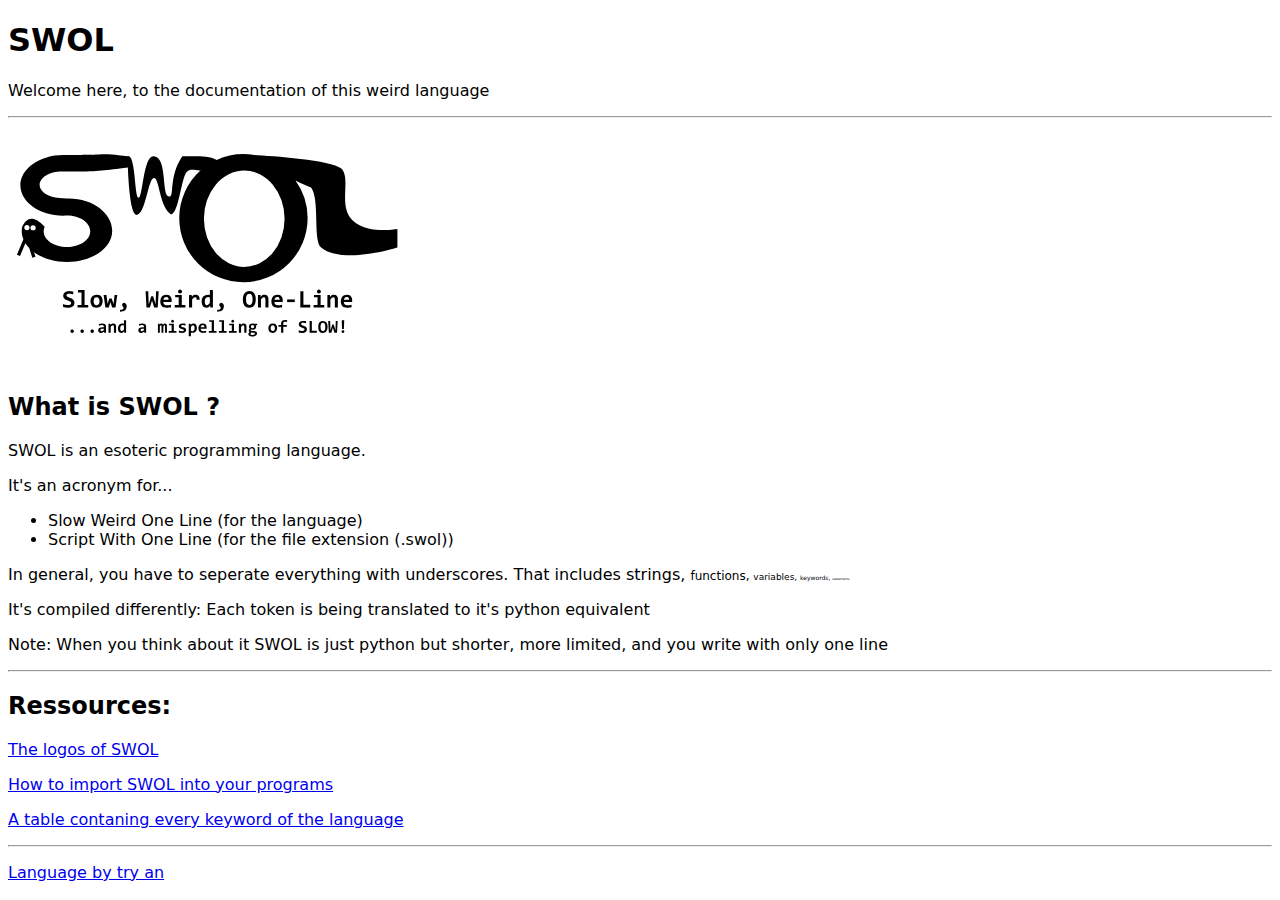
<file: docs/index.html>
<!DOCTYPE html>
<html lang="en">
<head>
    <meta charset="UTF-8">
    <meta http-equiv="X-UA-Compatible" content="IE=edge">
    <meta name="viewport" content="width=device-width, initial-scale=1.0">
    <link rel="stylesheet" href="style.css">
    <title>Welcome to SWOL !</title>
</head>
<body>
    <h1>SWOL</h1>
    <p>Welcome here, to the documentation of this weird language</p>
    <hr>
    <img src="logos/SWOL Logo.svg" alt="logo of SWOL">
    <h2>What is SWOL ?</h2>
    <p>SWOL is an esoteric programming language.</p>
    <p>It's an acronym for...</p>
    <ul>
        <li>
            &Tab;Slow Weird One Line (for the language) 
        </li>
        <li>
            &Tab;Script With One Line (for the file extension (.swol))
        </li>
    </ul>
    <p>In general, you have to seperate everything with underscores. That includes strings, 
        <span style="font-size: 12px;">functions, </span>
        <span style="font-size: 9px;">variables, </span>
        <span style="font-size: 6px;">keywords, </span>
        <span style="font-size: 3px;">statements...</span>
    </p>
    <p>It's compiled differently: Each token is being translated to it's python equivalent</p>
    <p>Note: When you think about it SWOL is just python but shorter, more limited, and you write with only one line</p>
    <hr>
    <h2>Ressources:</h2>
    <a href="logos.html"><p>The logos of SWOL</p></a>
    <a href="import_tutorial.html"><p>How to import SWOL into your programs</p></a>
    <a href="keywords_table.html"><p>A table contaning every keyword of the language</p></a>
    <hr>
    <footer>
        <a href="https://github.com/try-an/SWOL"><p>Language by try an</p></a>
    </footer>
</body>
</html>
</file>
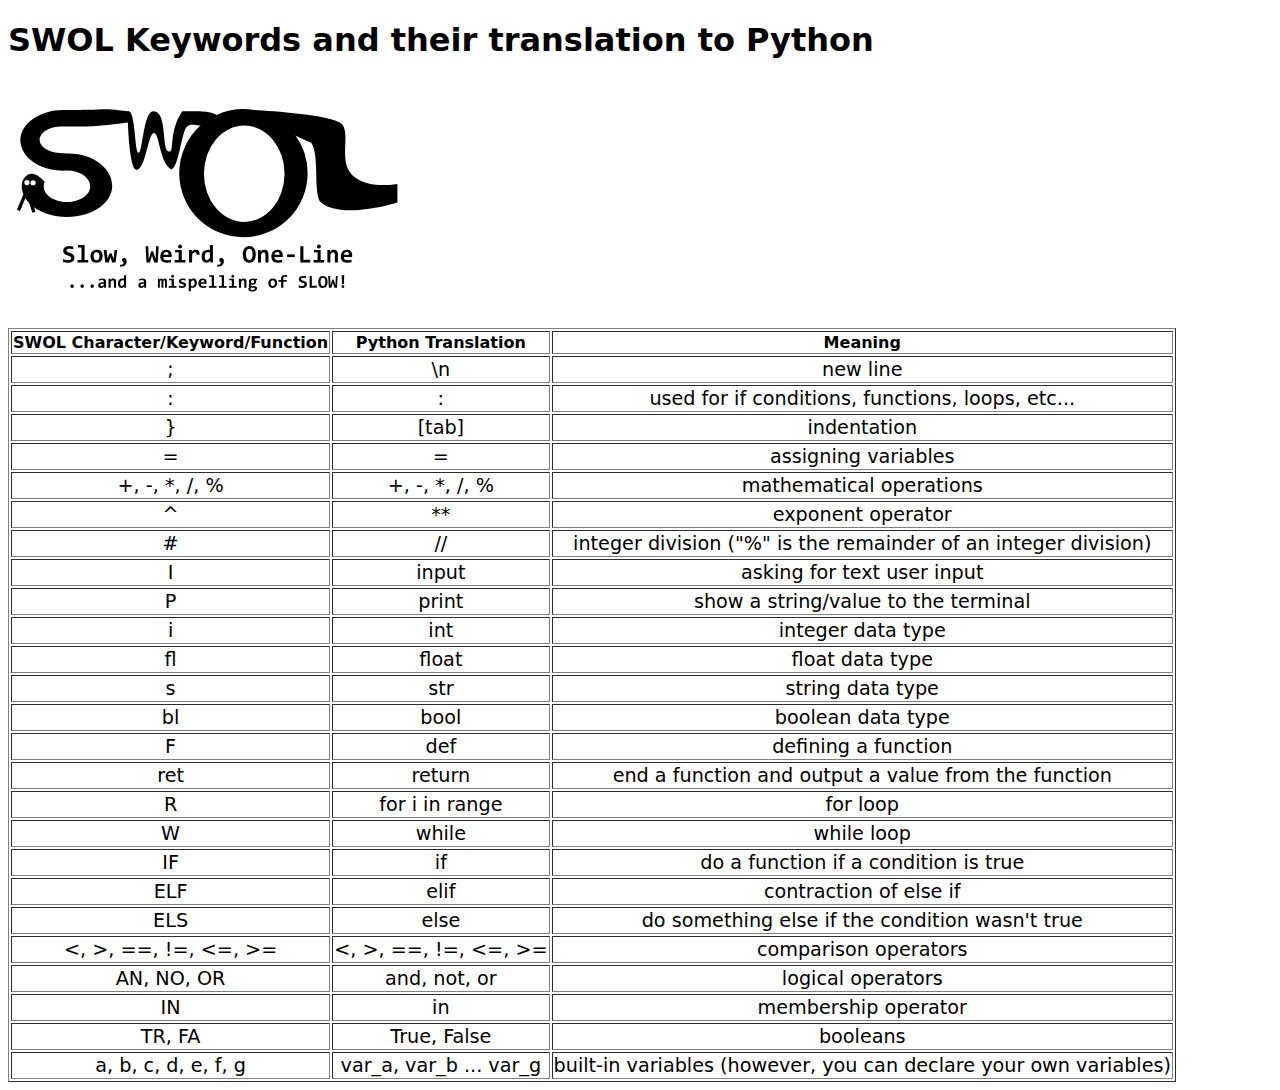
<file: keywords_table.html>
<!DOCTYPE html>
<html lang="en">
<head>
    <meta charset="UTF-8">
    <meta http-equiv="X-UA-Compatible" content="IE=edge">
    <meta name="viewport" content="width=device-width, initial-scale=1.0">
    <title>Swol Keywords and functions</title>
    <style>
        body{
            font-family: system-ui, -apple-system, BlinkMacSystemFont, 'Segoe UI', Roboto, Oxygen, Ubuntu, Cantarell, 'Open Sans', 'Helvetica Neue', sans-serif;
        }
        td{
            text-align: center;
            font-size: larger;
        }
    </style>
</head>
<body>
    <h1>SWOL Keywords and their translation to Python</h1>
    <img src="SWOL Logo.svg" alt="Logo of the SWOL esoteric programming language" width="400px">
    <table border="1px solid black;">
        <tr>
            <th>SWOL Character/Keyword/Function</th>
            <th>Python Translation</th>
            <th>Meaning</th>
        </tr>
        <tr>
            <td>;</td>
            <td>\n</td>
            <td>new line</td>
        </tr>
        <tr>
            <td>:</td>
            <td>:</td>
            <td>used for if conditions, functions, loops, etc...</td>
        </tr>
        <tr>
            <td>}</td>
            <td>[tab]</td>
            <td>indentation</td>
        </tr>
        <tr>
            <td>=</td>
            <td>=</td>
            <td>assigning variables</td>
        </tr>
        <tr>
            <td>+, -, *, /, %</td>
            <td>+, -, *, /, %</td>
            <td>mathematical operations</td>
        </tr>
        <tr>
            <td>^</td>
            <td>**</td>
            <td>exponent operator</td>
        </tr>
        <tr>
            <td>#</td>
            <td>//</td>
            <td>integer division ("%" is the remainder of an integer division)</td>
        </tr>
        <tr>
            <td>I</td>
            <td>input</td>
            <td>asking for text user input</td>
        </tr>
        <tr>
            <td>P</td>
            <td>print</td>
            <td>show a string/value to the terminal</td>
        </tr>
        <tr>
            <td>i</td>
            <td>int</td>
            <td>integer data type</td>
        </tr>
        <tr>
            <td>fl</td>
            <td>float</td>
            <td>float data type</td>
        </tr>
        <tr>
            <td>s</td>
            <td>str</td>
            <td>string data type</td>
        </tr>
        <tr>
            <td>bl</td>
            <td>bool</td>
            <td>boolean data type</td>
        </tr>
        <tr>
            <td>F</td>
            <td>def</td>
            <td>defining a function</td>
        </tr>
        <tr>
            <td>ret</td>
            <td>return</td>
            <td>end a function and output a value from the function</td>
        </tr>
        <tr>
            <td>R</td>
            <td>for i in range</td>
            <td>for loop</td>
        </tr>
        <tr>
            <td>W</td>
            <td>while</td>
            <td>while loop</td>
        </tr>
        <tr>
            <td>IF</td>
            <td>if</td>
            <td>do a function if a condition is true</td>
        </tr>
        <tr>
            <td>ELF</td>
            <td>elif</td>
            <td>contraction of else if</td>
        </tr>
        <tr>
            <td>ELS</td>
            <td>else</td>
            <td>do something else if the condition wasn't true</td>
        </tr>
        <tr>
            <td>&lt;, &gt;, ==, !=, &lt;=, &gt;=</td>
            <td>&lt;, &gt;, ==, !=, &lt;=, &gt;=</td>
            <td>comparison operators</td>
        </tr>
        <tr>
            <td>AN, NO, OR</td>
            <td>and, not, or</td>
            <td>logical operators</td>
        </tr>
        <tr>
            <td>IN</td>
            <td>in</td>
            <td>membership operator</td>
        </tr>
        <tr>
            <td>TR, FA</td>
            <td>True, False</td>
            <td>booleans</td>
        </tr>
        <tr>
            <td>a, b, c, d, e, f, g</td>
            <td>var_a, var_b ... var_g</td>
            <td>built-in variables (however, you can declare your own variables)</td>
        </tr>
    </table>
    
</body>
</html>
</file>
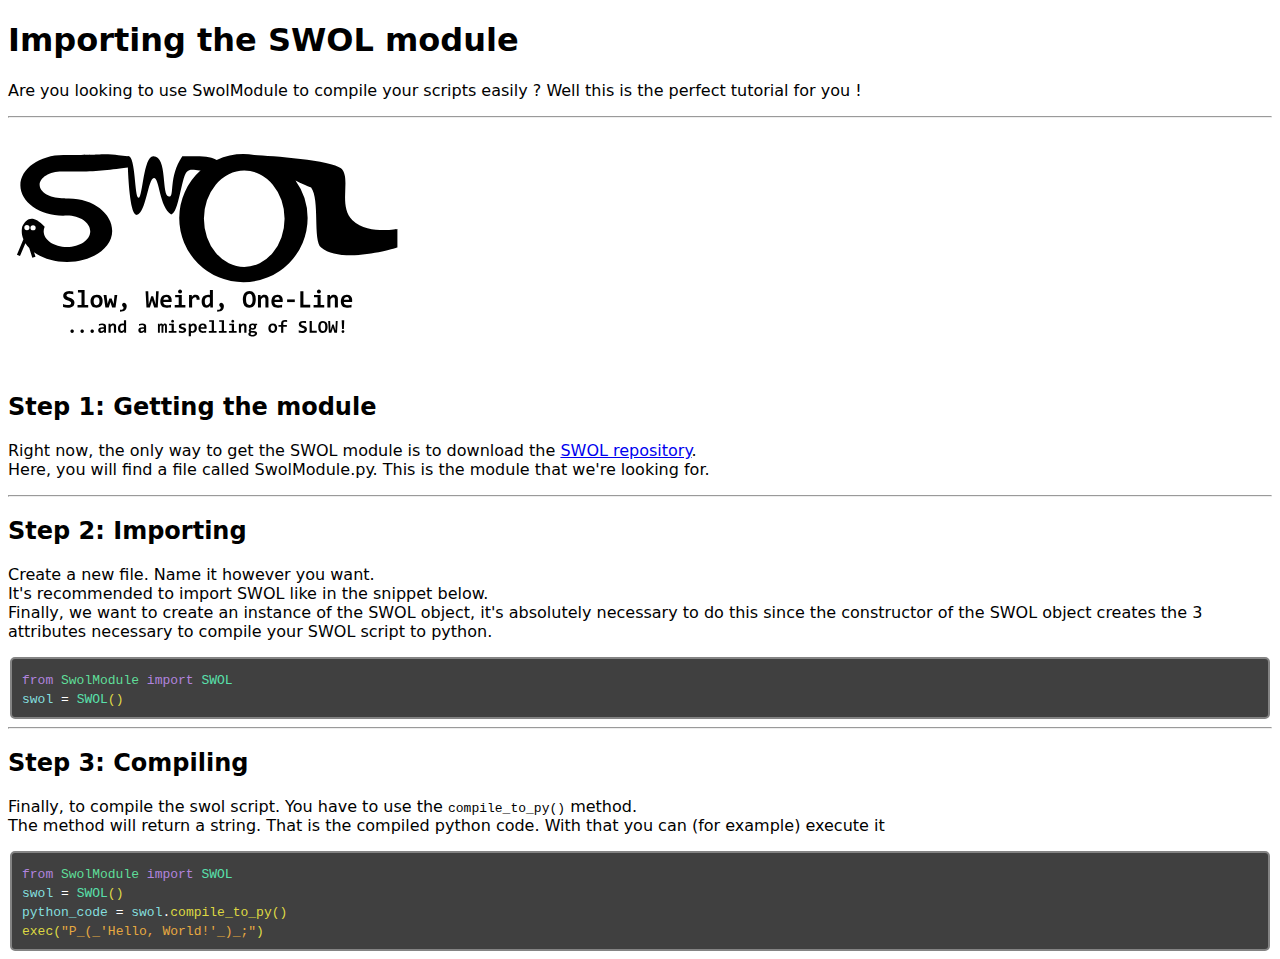
<file: docs/import_tutorial.html>
<!DOCTYPE html>
<html lang="en">
<head>
    <meta charset="UTF-8">
    <meta http-equiv="X-UA-Compatible" content="IE=edge">
    <meta name="viewport" content="width=device-width, initial-scale=1.0">
    <link rel="stylesheet" href="style.css">
    <title>Importing the SWOL module</title>
</head>
<body>
    <h1>Importing the SWOL module</h1>
    <p>Are you looking to use SwolModule to compile your scripts easily ? Well this is the perfect tutorial for you !</p>
    <hr>
    <img src="logos/SWOL Logo.svg" alt="logo of SWOL">
    <h2>Step 1: Getting the module</h2>
    <p>
        Right now, the only way to get the SWOL module is to download the <a href="https://github.com/TRyan09/SWOL">SWOL repository</a>.
        <br>
        Here, you will find a file called SwolModule.py. This is the module that we're looking for.</p>
    <hr>
    <h2>Step 2: Importing</h2>
    <p>
        Create a new file. Name it however you want.
        <br>
        It's recommended to import SWOL like in the snippet below.
        <br>
        Finally, we want to create an instance of the SWOL object, it's absolutely necessary to do this since the constructor of the SWOL object creates the 3 attributes necessary to compile your SWOL script to python.
    </p>
    <div class="code-snippet">
        <code>
            <span style="color: rgb(177, 132, 222);">from </span>
            <span style="color: rgb(95, 222, 152);">SwolModule </span>
            <span style="color: rgb(177, 132, 222);">import </span>
            <span style="color: rgb(89, 224, 172);">SWOL </span>
            <br>
            <span style="color: rgb(132, 222, 222);">swol</span>
            <span style="color: rgb(255, 255, 255);"> = </span>
            <span style="color: rgb(89, 224, 172);">SWOL<span style="color: rgb(223, 218, 70);">()</span></span>
        </code>
    </div>
    <hr>
    <h2>Step 3: Compiling</h2>
    <p>
        Finally, to compile the swol script. You have to use the <code>compile_to_py()</code> method.
        <br>
        The method will return a string. That is the compiled python code. With that you can (for example) execute it
    </p>
    <div class="code-snippet">
        <code>
            <span style="color: rgb(177, 132, 222);">from </span>
            <span style="color: rgb(95, 222, 152);">SwolModule </span>
            <span style="color: rgb(177, 132, 222);">import </span>
            <span style="color: rgb(89, 224, 172);">SWOL </span>
            <br>
            <span style="color: rgb(132, 222, 222);">swol</span>
            <span style="color: rgb(255, 255, 255);"> = </span>
            <span style="color: rgb(89, 224, 172);">SWOL<span style="color: rgb(223, 218, 70);">()</span></span>
            <br>
            <span style="color: rgb(132, 222, 222);">python_code</span>
            <span style="color: rgb(255, 255, 255);"> = </span>
            <span style="color: rgb(132, 222, 222);">swol<span style="color: rgb(255, 255, 255);">.</span><span style="color: rgb(221, 216, 66);">compile_to_py<span style="color: rgb(223, 218, 70);">()</span></span></span>
            <br>
            </span><span style="color: rgb(221, 216, 66);">exec<span style="color: rgb(223, 218, 70);"><span style="color: rgb(223, 218, 70);">(</span><span style="color: rgb(230, 169, 64);">"P_(_'Hello, World!'_)_;"</span><span style="color: rgb(223, 218, 70);">)</span></span></span>
        </code>
    </div>
</body>
</html>
</file>
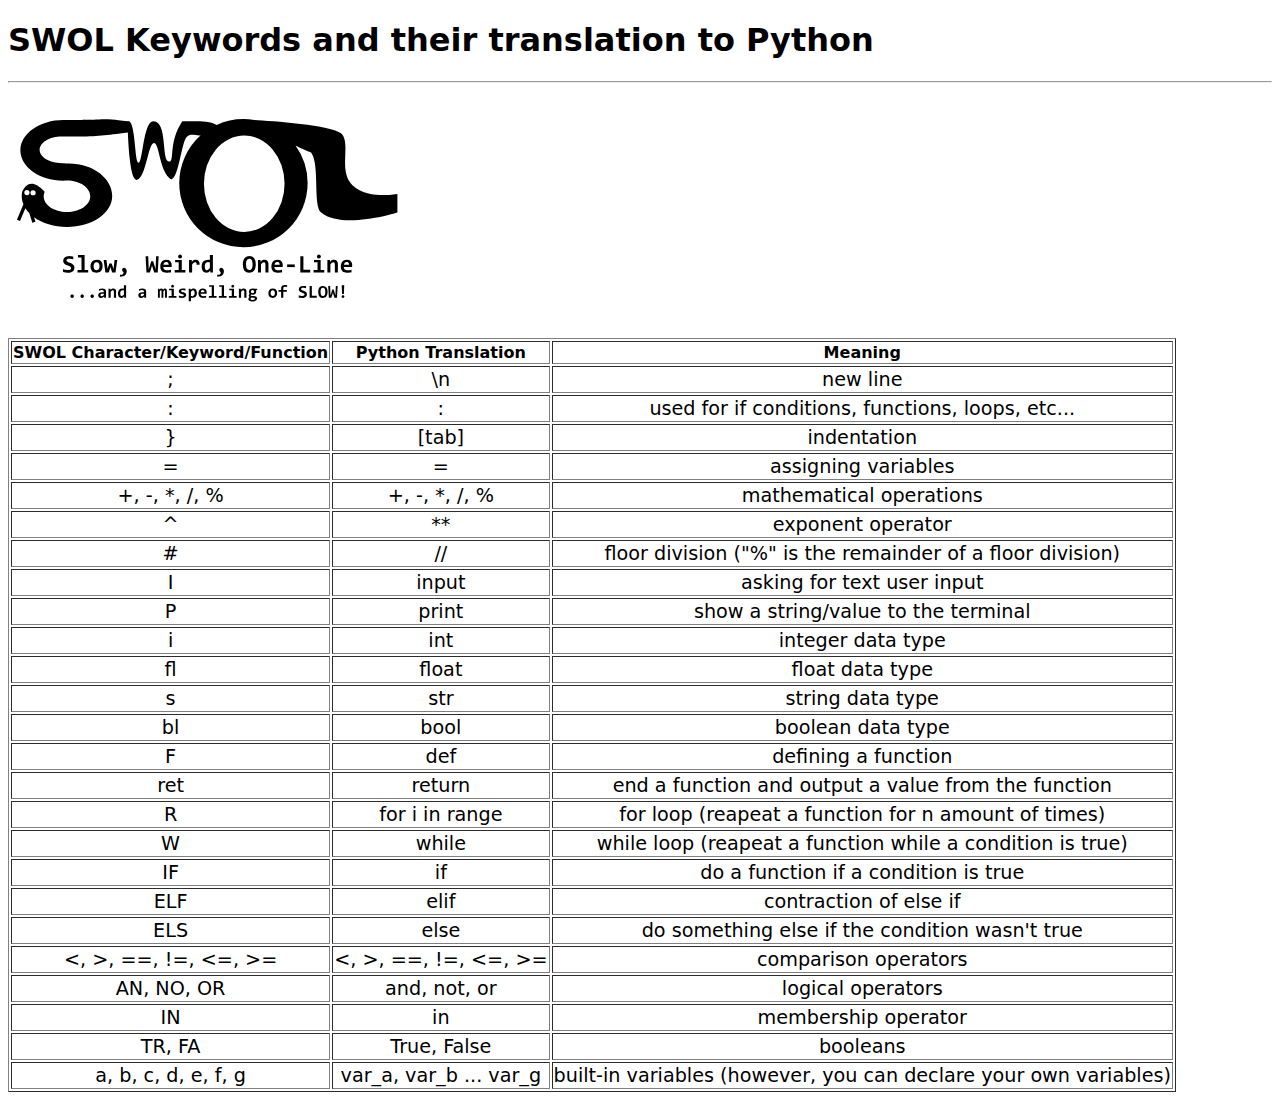
<file: docs/keywords_table.html>
<!DOCTYPE html>
<html lang="en">
<head>
    <meta charset="UTF-8">
    <meta http-equiv="X-UA-Compatible" content="IE=edge">
    <meta name="viewport" content="width=device-width, initial-scale=1.0">
    <title>Swol Keywords and functions</title>
    <link rel="stylesheet" href="style.css">
</head>
<body>
    <h1>SWOL Keywords and their translation to Python</h1>
    <hr>
    <img src="logos/SWOL Logo.svg" alt="Logo of the SWOL esoteric programming language">
    <table border="1px solid black;">
        <tr>
            <th>SWOL Character/Keyword/Function</th>
            <th>Python Translation</th>
            <th>Meaning</th>
        </tr>
        <tr>
            <td>;</td>
            <td>\n</td>
            <td>new line</td>
        </tr>
        <tr>
            <td>:</td>
            <td>:</td>
            <td>used for if conditions, functions, loops, etc...</td>
        </tr>
        <tr>
            <td>}</td>
            <td>[tab]</td>
            <td>indentation</td>
        </tr>
        <tr>
            <td>=</td>
            <td>=</td>
            <td>assigning variables</td>
        </tr>
        <tr>
            <td>+, -, *, /, %</td>
            <td>+, -, *, /, %</td>
            <td>mathematical operations</td>
        </tr>
        <tr>
            <td>^</td>
            <td>**</td>
            <td>exponent operator</td>
        </tr>
        <tr>
            <td>#</td>
            <td>//</td>
            <td>floor division ("%" is the remainder of a floor division)</td>
        </tr>
        <tr>
            <td>I</td>
            <td>input</td>
            <td>asking for text user input</td>
        </tr>
        <tr>
            <td>P</td>
            <td>print</td>
            <td>show a string/value to the terminal</td>
        </tr>
        <tr>
            <td>i</td>
            <td>int</td>
            <td>integer data type</td>
        </tr>
        <tr>
            <td>fl</td>
            <td>float</td>
            <td>float data type</td>
        </tr>
        <tr>
            <td>s</td>
            <td>str</td>
            <td>string data type</td>
        </tr>
        <tr>
            <td>bl</td>
            <td>bool</td>
            <td>boolean data type</td>
        </tr>
        <tr>
            <td>F</td>
            <td>def</td>
            <td>defining a function</td>
        </tr>
        <tr>
            <td>ret</td>
            <td>return</td>
            <td>end a function and output a value from the function</td>
        </tr>
        <tr>
            <td>R</td>
            <td>for i in range</td>
            <td>for loop (reapeat a function for n amount of times)</td>
        </tr>
        <tr>
            <td>W</td>
            <td>while</td>
            <td>while loop (reapeat a function while a condition is true)</td>
        </tr>
        <tr>
            <td>IF</td>
            <td>if</td>
            <td>do a function if a condition is true</td>
        </tr>
        <tr>
            <td>ELF</td>
            <td>elif</td>
            <td>contraction of else if</td>
        </tr>
        <tr>
            <td>ELS</td>
            <td>else</td>
            <td>do something else if the condition wasn't true</td>
        </tr>
        <tr>
            <td>&lt;, &gt;, ==, !=, &lt;=, &gt;=</td>
            <td>&lt;, &gt;, ==, !=, &lt;=, &gt;=</td>
            <td>comparison operators</td>
        </tr>
        <tr>
            <td>AN, NO, OR</td>
            <td>and, not, or</td>
            <td>logical operators</td>
        </tr>
        <tr>
            <td>IN</td>
            <td>in</td>
            <td>membership operator</td>
        </tr>
        <tr>
            <td>TR, FA</td>
            <td>True, False</td>
            <td>booleans</td>
        </tr>
        <tr>
            <td>a, b, c, d, e, f, g</td>
            <td>var_a, var_b ... var_g</td>
            <td>built-in variables (however, you can declare your own variables)</td>
        </tr>
    </table>
    
</body>
</html>
</file>
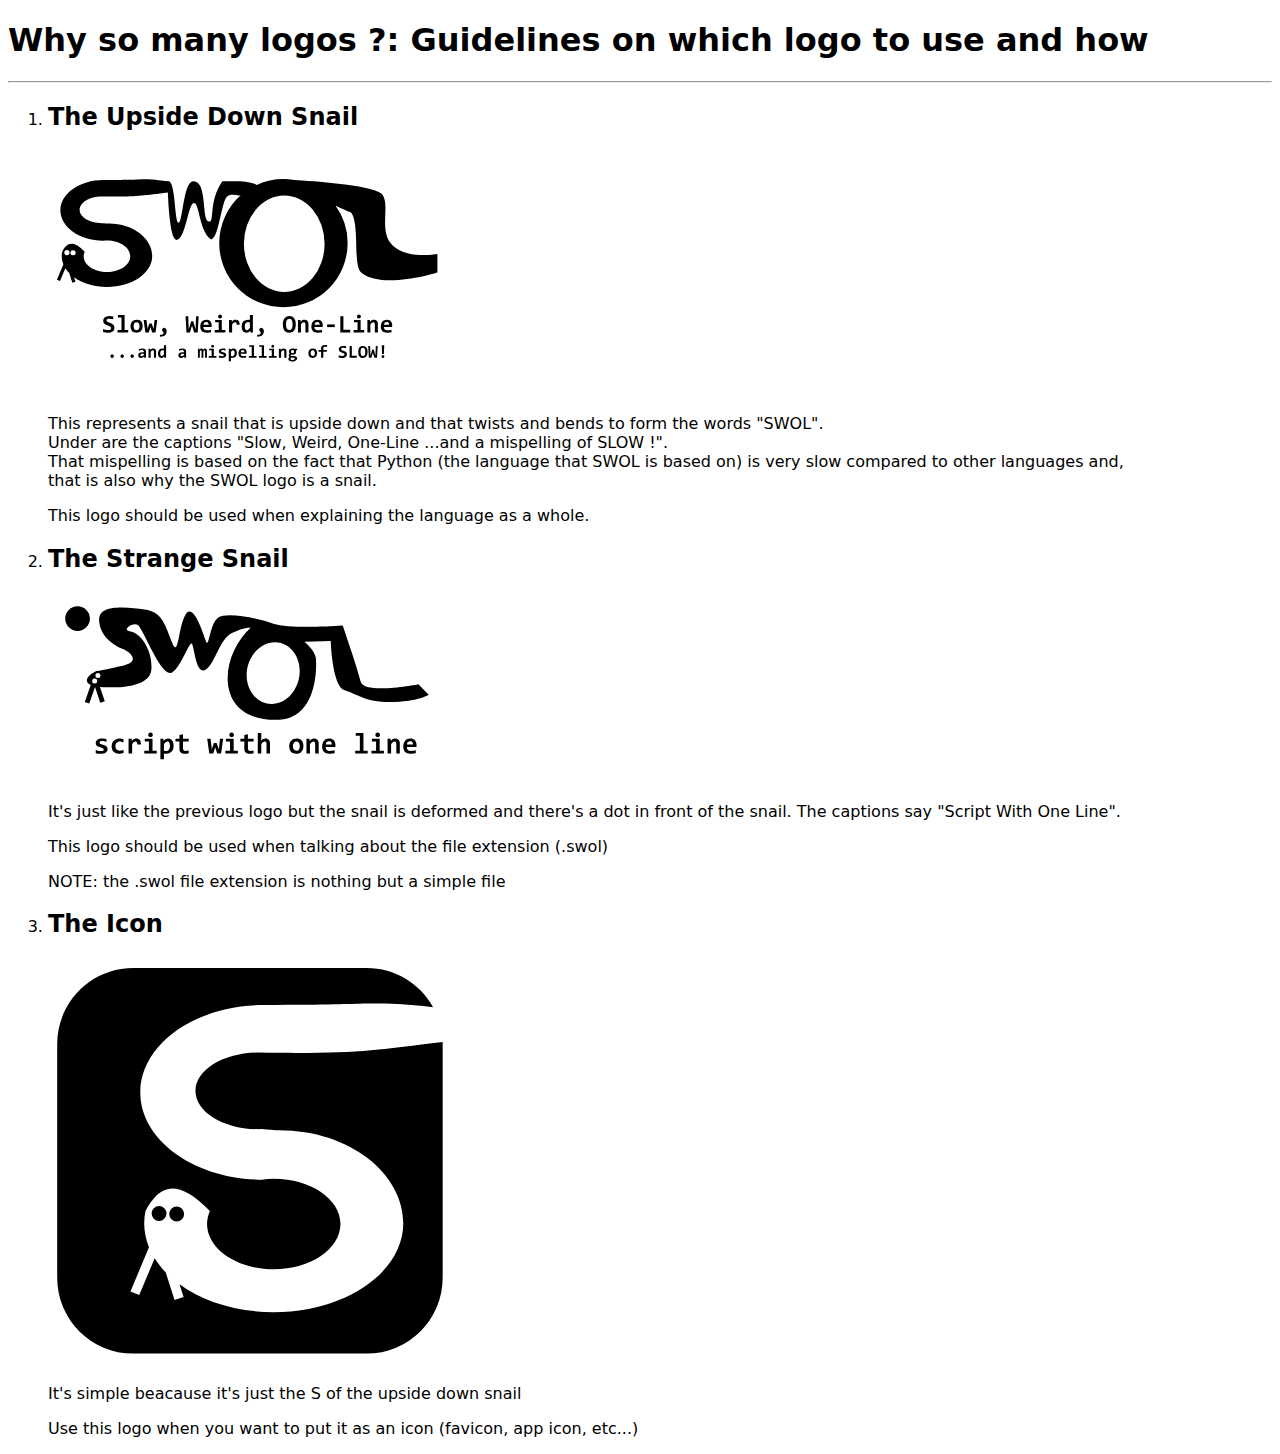
<file: docs/logos.html>
<!DOCTYPE html>
<html lang="en">
<head>
    <meta charset="UTF-8">
    <meta http-equiv="X-UA-Compatible" content="IE=edge">
    <meta name="viewport" content="width=device-width, initial-scale=1.0">
    <link rel="stylesheet" href="style.css">
    <title>The Logos of SWOL</title>
</head>
<body>
    <h1>Why so many logos ?: Guidelines on which logo to use and how</h1>
    <hr>
    <ol>
        <li>
            <h2>The Upside Down Snail</h2>
            <img src="logos/SWOL Logo.svg" alt="logo of SWOL">
            <p>
                This represents a snail that is upside down and that twists and bends to form the words "SWOL".
                <br>
                Under are the captions "Slow, Weird, One-Line ...and a mispelling of SLOW !". 
                <br>
                That mispelling is based on the fact that Python (the language that SWOL is based on) is very slow compared to other languages and, 
                <br>
                that is also why the SWOL logo is a snail.
            </p>
            <p>This logo should be used when explaining the language as a whole.</p>
        </li>

        <li>
            <h2>The Strange Snail</h2>
            <img src="logos/dot_swol Logo.svg" alt="logo of the .swol file extension">
            <p>
                It's just like the previous logo but the snail is deformed and there's a dot in front of the snail.
                The captions say "Script With One Line".
            </p>
            <p>This logo should be used when talking about the file extension (.swol)</p>
            <p>NOTE: the .swol file extension is nothing but a simple file</p>
        </li>

        <li>
            <h2>The Icon</h2>
            <img src="logos/SWOL Icon.svg" alt="logo of the swol icon">
            <p>
                It's simple beacause it's just the S of the upside down snail
            </p>
            <p>Use this logo when you want to put it as an icon (favicon, app icon, etc...)</p>
        </li>
    </ol>
    
</body>
</html>
</file>
<file: docs/style.css>
body{
    font-family:system-ui, -apple-system, BlinkMacSystemFont, 'Segoe UI', Roboto, Oxygen, Ubuntu, Cantarell, 'Open Sans', 'Helvetica Neue', sans-serif
}
img{
    width: 400px;
}
td{
    text-align: center;
    font-size: larger;
}
.code-snippet{
    border: 2px solid rgb(132, 132, 132);
    border-radius: 5px;
    background-color: rgb(64, 64, 64);
    padding: 10px;
    margin: 2px;
}
</file>
